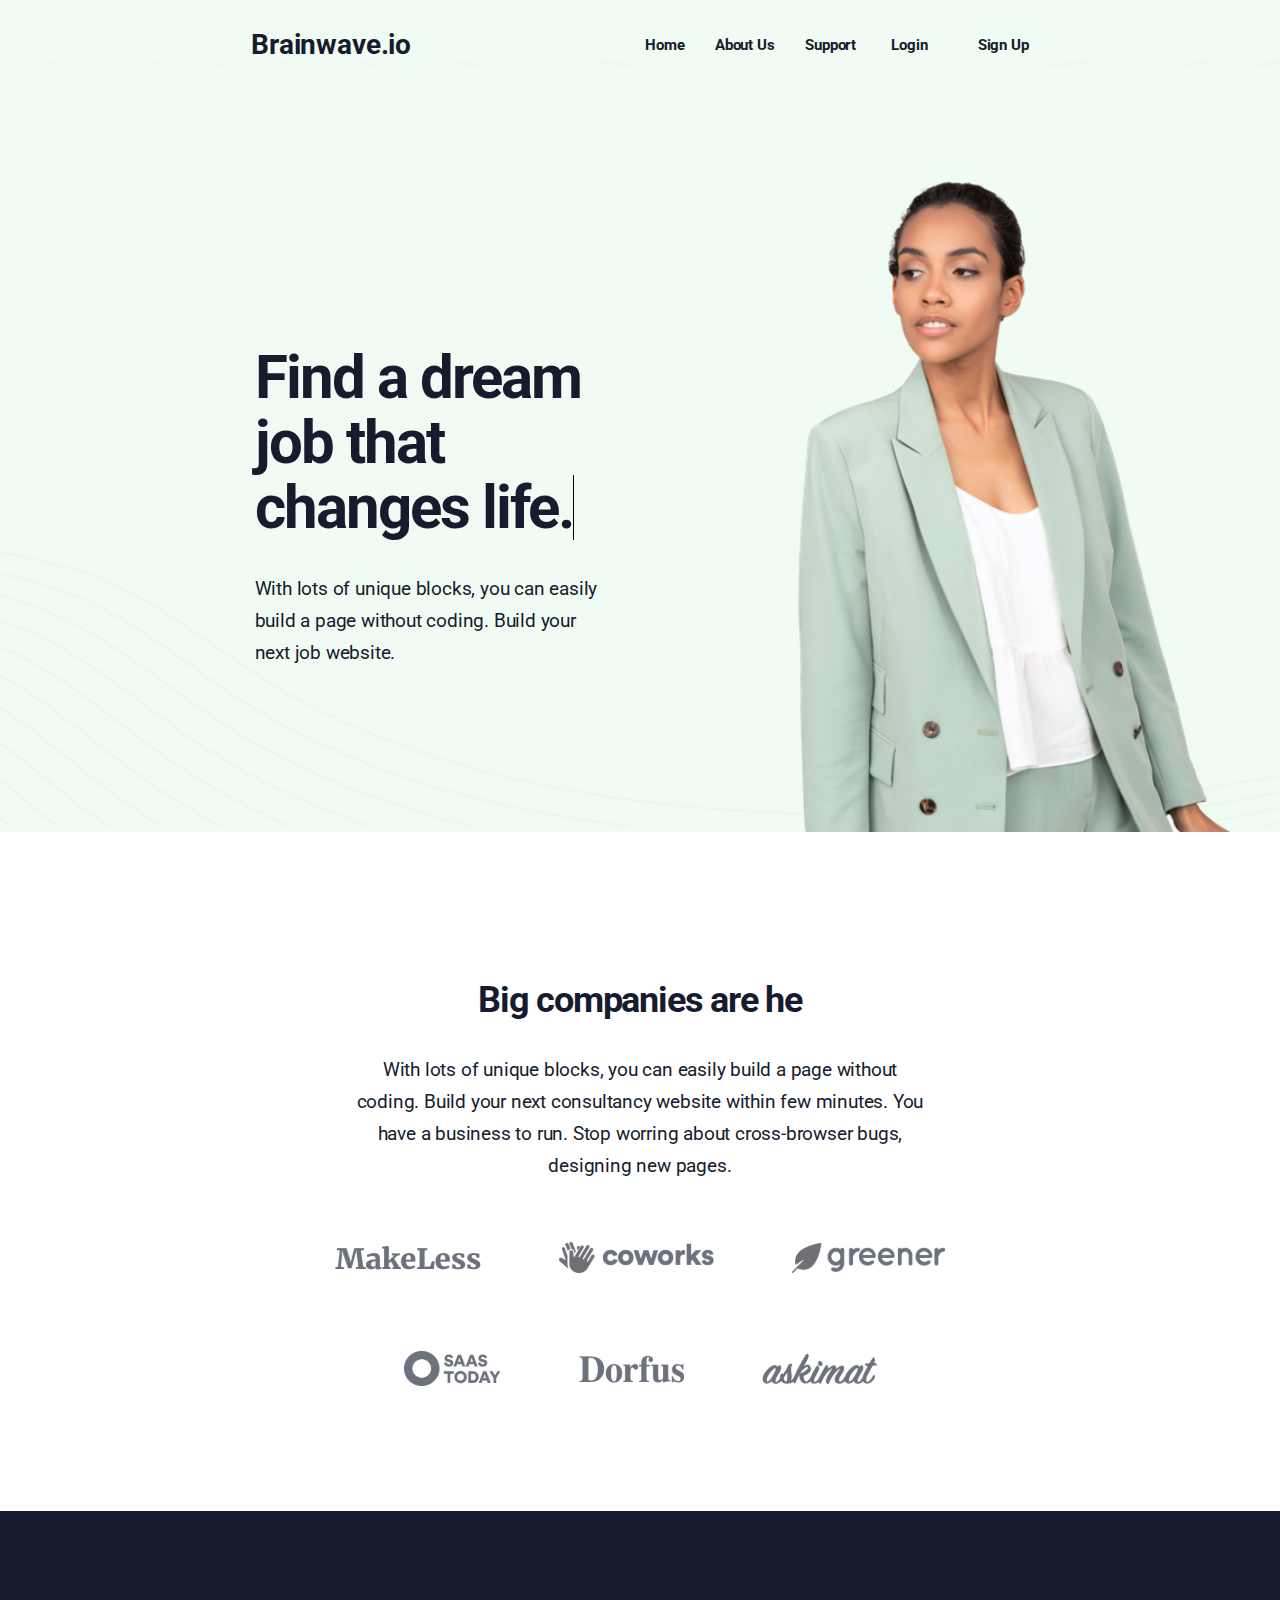
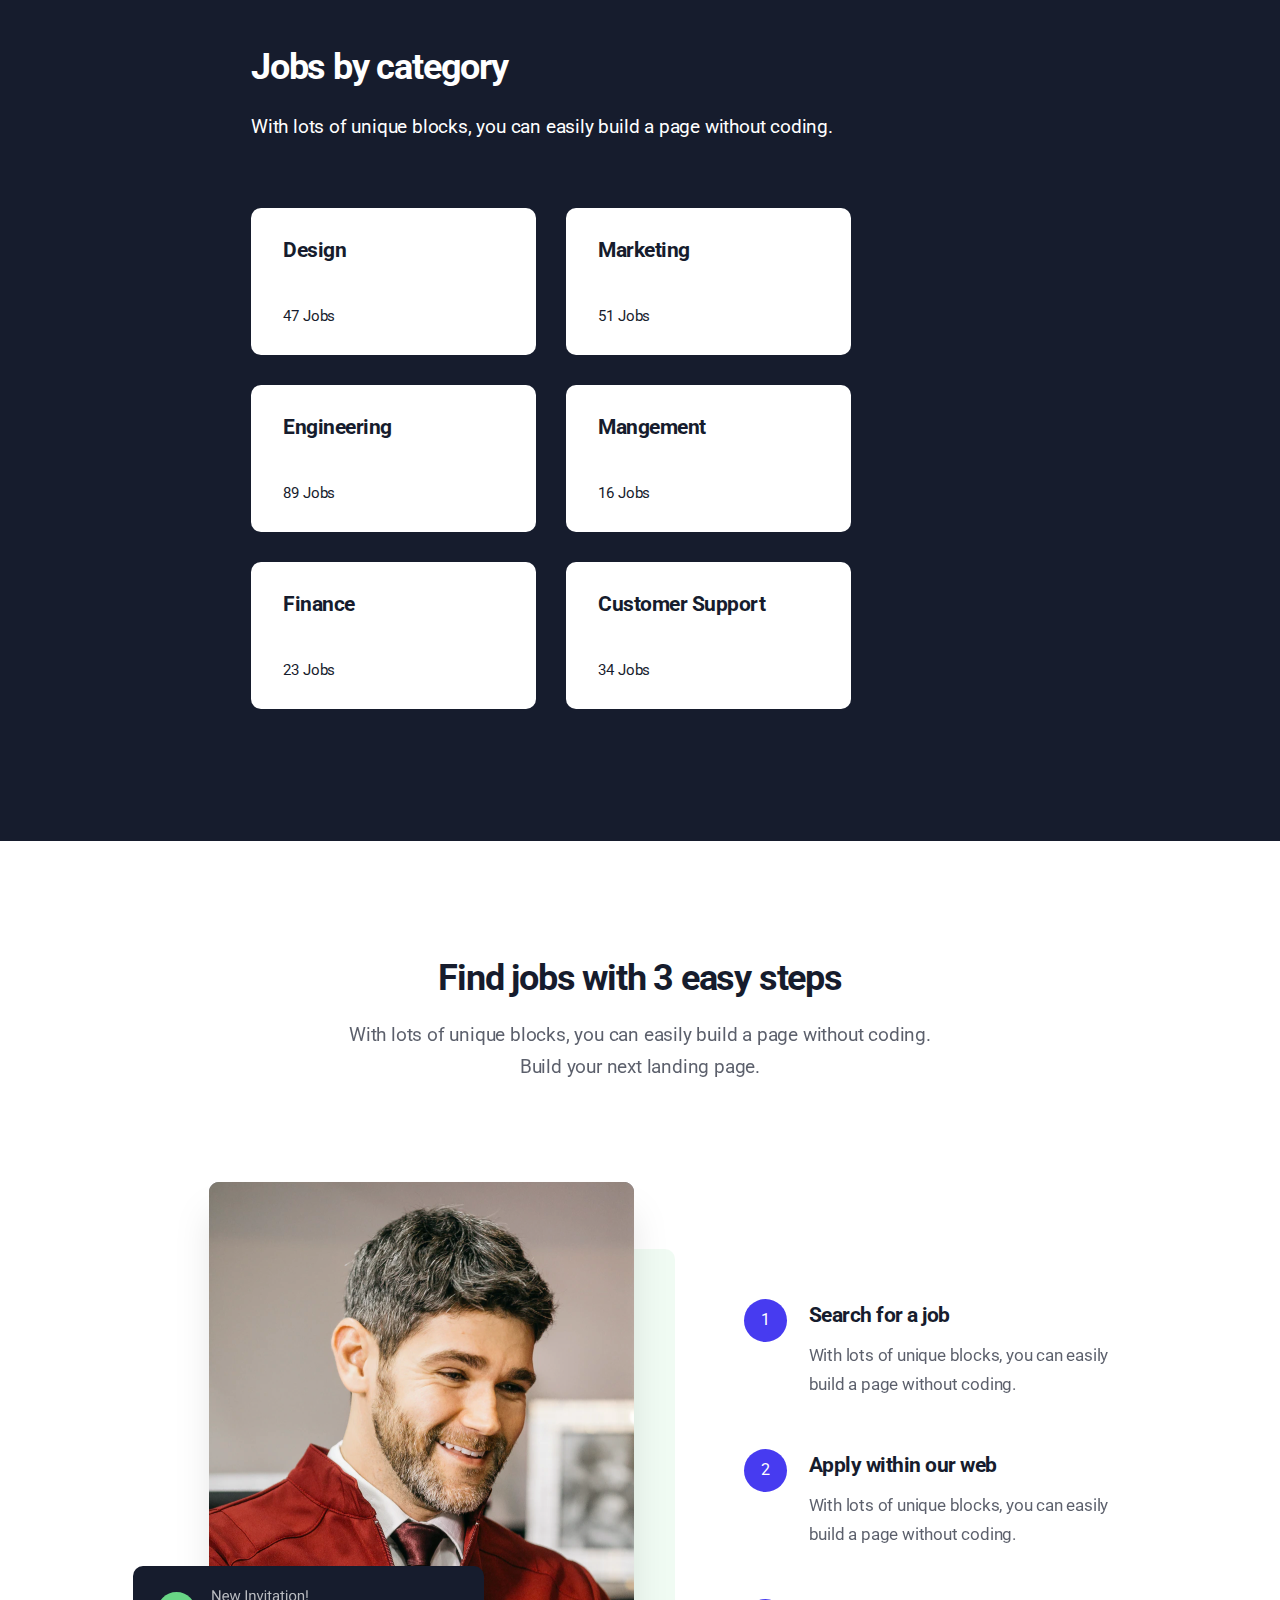
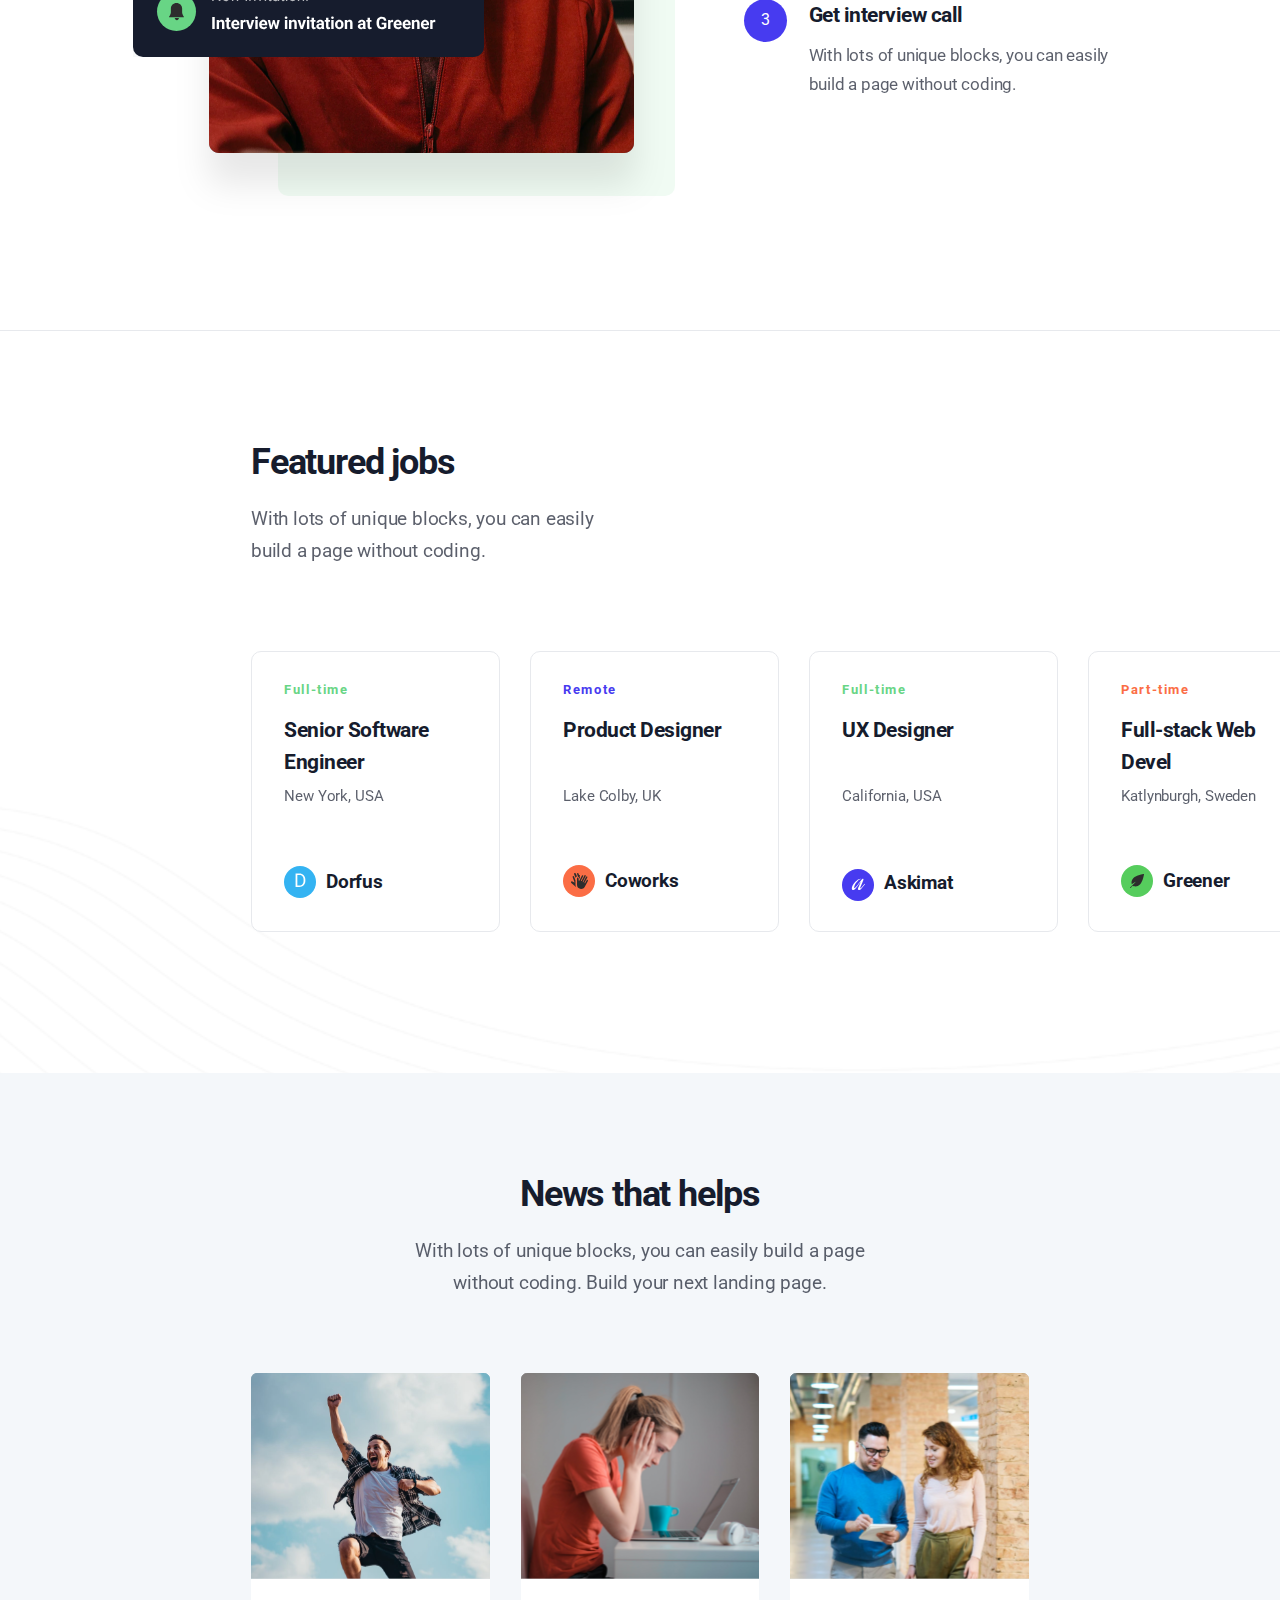
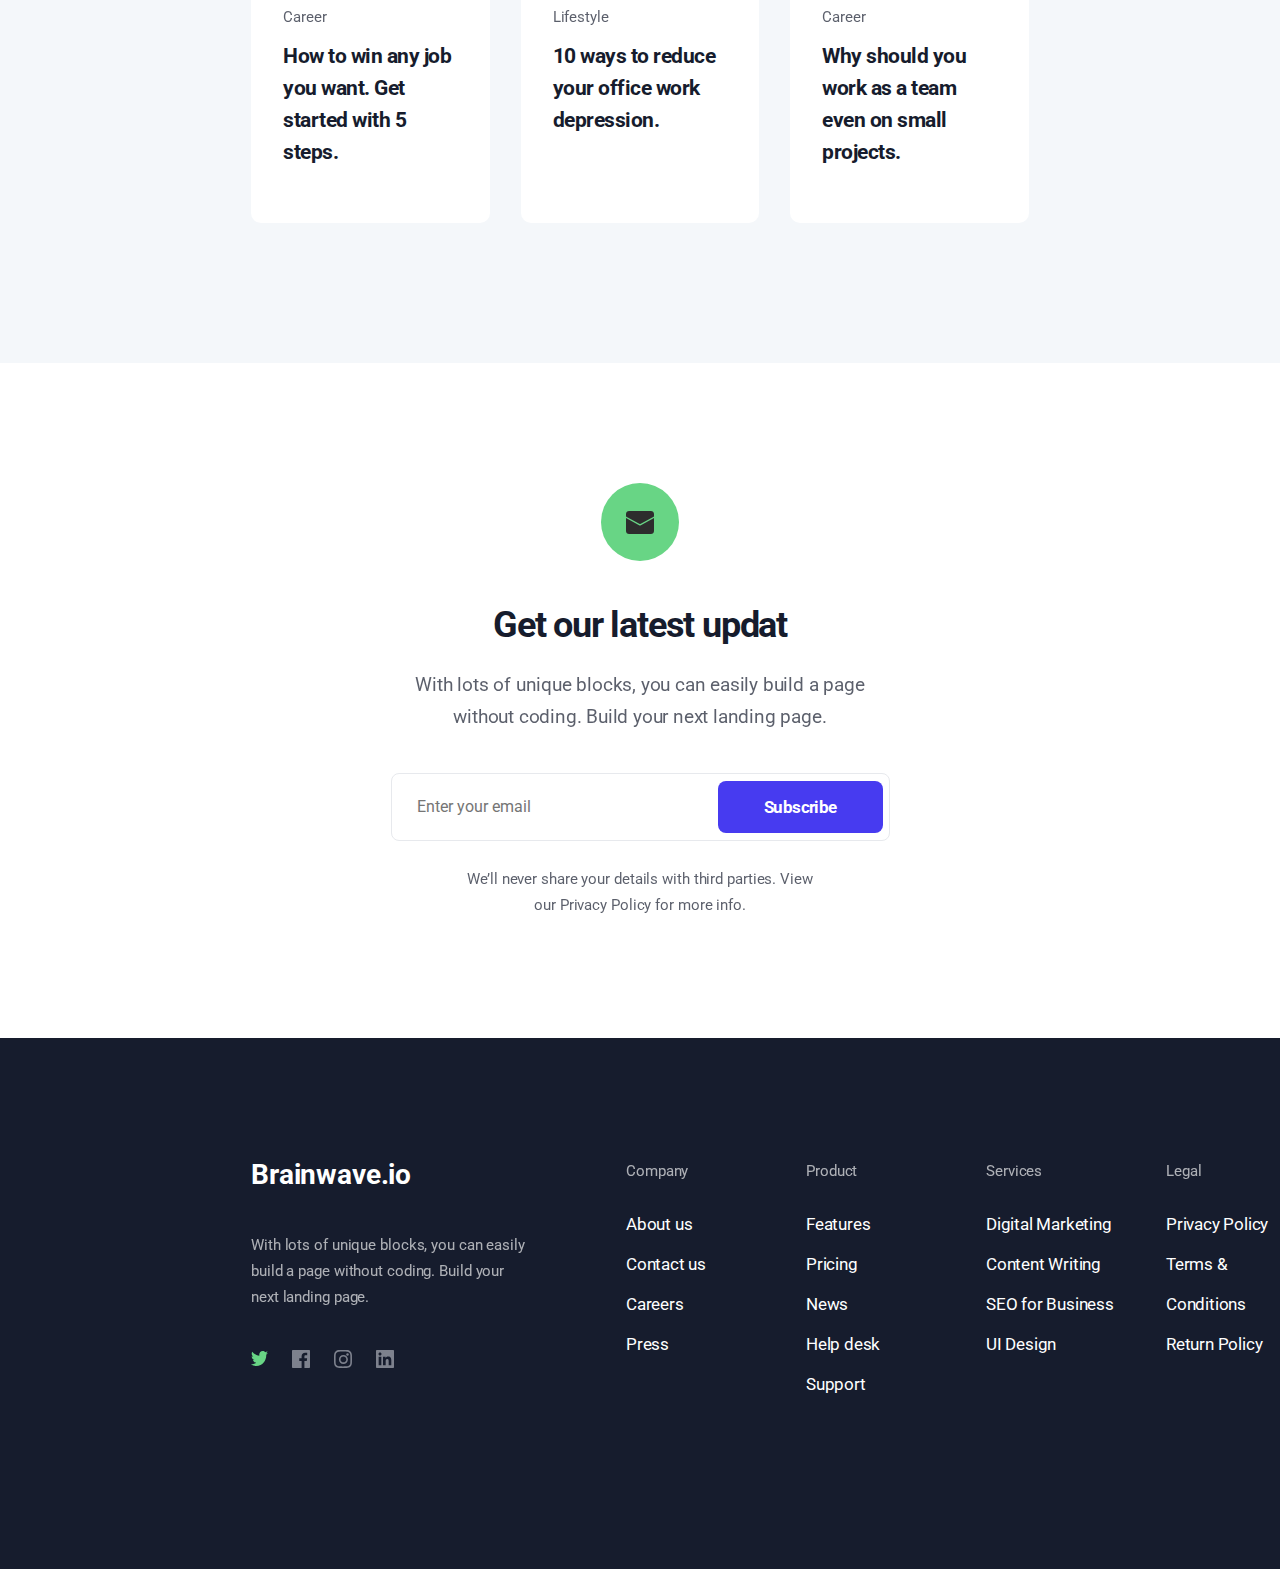
<file: index.html>
<!DOCTYPE html>
<html lang="en">

<head>
    <meta charset="UTF-8">
    <meta name="viewport" content="width=device-width, initial-scale=1.0">
    <title>Brainwave.io</title>
    <link rel="icon" href="https://thumbs.dreamstime.com/b/d-small-people-finding-job-logo-vector-image-152911466.jpg"
        type="image/x-icon">
    <!-- CSS LINKS  -->
    <link rel="stylesheet" href="Asettes/Css/qlobal.css">
    <link rel="stylesheet" href="Asettes/Css/style.css">
</head>

<body>
    <!-- HEADER START -->
    <header class="header container">
        <h1 class="header_logo">
            Brainwave.io
        </h1>
        <nav class="navbar">
            <ul class="navbar_links">
                <li><a href="./index.html">Home</a></li>
                <li><a href="pages/about.html">About Us</a></li>
                <li><a href="pages/support.html">Support</a></li>
            </ul>
            <div class="register">
                <a href="./pages/login.html">Login</a>
                <a href="./pages/signup.html">Sign Up</a>
            </div>
        </nav>
        

    </header>
    <!-- HEADER END -->
    <!-- FIND START -->
    <section>
        <div class="fiand_job_content">
            <div class="job_left">
                <h2 class="job_title">
                    Find a dream job that
                    <br>
                    <span class="animated-text"></span>
                </h2>
                <p class="job_desc">
                    With lots of unique blocks, you can easily build a page without coding. Build your next job website.
                </p>
            </div>
            <div class="job_right">
                <img src="./Asettes/Images/woman.svg" alt="">
            </div>
        </div>
    </section>
    <!-- FIND END -->

    <!-- COMPANIES START -->
    <section>
        <div class="compaines_container">
            <h2 class="compaines_title">
                Big companies are he
            </h2>
            <p class="companies_desc">
                With lots of unique blocks, you can easily build a page without coding. Build your next consultancy
                website within few minutes. You have a business to run. Stop worring about cross-browser bugs, designing
                new pages.
            </p>
            <div class="companies_logos">
                <div class="companies_logo">
                    <img src="Asettes/Images/makles.svg" alt="">
                </div>
                <div class="companies_logo">
                    <img src="Asettes/Images/cowworks.svg" alt="">
                </div>
                <div class="companies_logo">
                    <img src="Asettes/Images/grenner.svg" alt="">
                </div>
                <div class="companies_logo">
                    <img src="Asettes/Images/sass.svg" alt="">
                </div>
                <div class="companies_logo">
                    <img src="Asettes/Images/dofus.svg" alt="">
                </div>
                <div class="companies_logo">
                    <img src="Asettes/Images/askimant.svg" alt="">
                </div>
            </div>
        </div>
    </section>
    <!-- COMPANIES END -->
    <!-- JOBS START -->
    <section class="job_section">
        <div class="container">
            <div class="job_container">
                <div class="job_top">
                    <h2 class="jobs_title">
                        Jobs by category
                    </h2>
                    <p class="jobs_desc">
                        With lots of unique blocks, you can easily build a page without coding.
                    </p>

                </div>
                <div class="job_items">
                    <div class="job_item">
                        <div class="job_name">
                            Design
                        </div>
                        <div class="job_count">
                            47 Jobs
                        </div>
                    </div>
                    <div class="job_item">
                        <div class="job_name">
                            Marketing
                        </div>
                        <div class="job_count">
                            51 Jobs
                        </div>
                    </div>
                    <div class="job_item">
                        <div class="job_name">
                            Engineering
                        </div>
                        <div class="job_count">
                            89 Jobs
                        </div>
                    </div>
                    <div class="job_item">
                        <div class="job_name">
                            Mangement
                        </div>
                        <div class="job_count">
                            16 Jobs
                        </div>
                    </div>
                    <div class="job_item">
                        <div class="job_name">
                            Finance
                        </div>
                        <div class="job_count">
                            23 Jobs
                        </div>
                    </div>
                    <div class="job_item">
                        <div class="job_name">
                            Customer Support
                        </div>
                        <div class="job_count">
                            34 Jobs
                        </div>
                    </div>
                </div>
            </div>
        </div>
    </section>
    <!-- JOBS END -->

    <!-- FIND JOB START -->
    <section>
        <div class="faindjob_top">
            <h2 class="fainjob_title">
                Find jobs with 3 easy steps
            </h2>
            <p class="find_job_desc">
                With lots of unique blocks, you can easily build a page without coding. Build your next landing page.
            </p>
        </div>
        <div class="faind_job_content">
            <div class="jaind_job_left">
                <img src="./Asettes/Images/man.svg" alt="">
            </div>
            <div class="faind_job_right">
                <div class="right_item">
                    <div class="right_count">
                        1
                    </div>
                    <div class="right_item_info">
                        <h4 class="right_item_title">
                            Search for a job
                        </h4>
                        <p class="right_item_desc">
                            With lots of unique blocks, you can easily build a page without coding.
                        </p>
                    </div>
                </div>
                <div class="right_item">
                    <div class="right_count">
                        2
                    </div>
                    <div class="right_item_info">
                        <h4 class="right_item_title">
                            Apply within our web
                        </h4>
                        <p class="right_item_desc">
                            With lots of unique blocks, you can easily build a page without coding.
                        </p>
                    </div>
                </div>
                <div class="right_item">
                    <div class="right_count">
                        3
                    </div>
                    <div class="right_item_info">
                        <h4 class="right_item_title">
                            Get interview call
                        </h4>
                        <p class="right_item_desc">
                            With lots of unique blocks, you can easily build a page without coding.
                        </p>
                    </div>
                </div>
            </div>
        </div>
    </section>
    <!-- FIND JOB END -->

    <!-- FUTURE JOB START -->
    <section class="fruture_job_section">
        <div class="container">
            <div class="fruture_top">
                <h2 class="frutute_title">
                    Featured jobs
                </h2>
                <p class="fruture_desc">
                    With lots of unique blocks, you can easily build a page without coding.
                </p>
            </div>
            <div class="fruture_boxs">
                <div class="fruture_box">
                    <div class="box_time">
                        Full-time
                    </div>
                    <div class="job_name">
                        Senior Software Engineer
                    </div>
                    <p class="job_addres">
                        New York, USA
                    </p>
                    <div class="box_bottom">
                        <img src="./Asettes/Images/dorfus.svg" alt="">
                        Dorfus
                    </div>
                </div>
                <div class="fruture_box">
                    <div class="box_time">
                        Remote
                    </div>
                    <div class="job_name">
                        Product Designer
                    </div>
                    <p class="job_addres">
                        Lake Colby, UK
                    </p>
                    <div class="box_bottom">
                        <img src="./Asettes/Images/coworks.svg" alt="">
                        Coworks
                    </div>
                </div>
                <div class="fruture_box">
                    <div class="box_time">
                        Full-time
                    </div>
                    <div class="job_name">
                        UX Designer
                    </div>
                    <p class="job_addres">
                        California, USA
                    </p>
                    <div class="box_bottom">
                        <img src="./Asettes/Images/askimantIcon.svg" alt="">
                        Askimat
                    </div>
                </div>
                <div class="fruture_box">
                    <div class="box_time">
                        Part-time
                    </div>
                    <div class="job_name">
                        Full-stack Web Devel
                    </div>
                    <p class="job_addres">
                        Katlynburgh, Sweden
                    </p>
                    <div class="box_bottom">
                        <img src="./Asettes/Images/grennerIcon.svg" alt="">
                        Greener
                    </div>
                </div>
            </div>
        </div>
    </section>
    <!-- FUTURE JOB END -->
    <!-- MEWS SECTION START -->
    <section class="news_section">
        <div class="container">
            <div class="news_top">
                <h2 class="news_top_title">
                    News that helps
                </h2>
                <p class="news_desc">
                    With lots of unique blocks, you can easily build a page without coding. Build your next landing
                    page.
                </p>
            </div>
            <div class="news_boxs">
                <div class="news_box">
                    <img src="./Asettes/Images/newsimage1.svg" alt="">
                    <div class="news_box_bottom">
                        <div class="box_bottom_top">
                            Career
                        </div>
                        <div class="box_bottom_desec">
                            How to win any job you want. Get started with 5 steps.
                        </div>
                    </div>
                </div>
                <div class="news_box">
                    <img src="./Asettes/Images/newsimage2.svg" alt="">
                    <div class="news_box_bottom">
                        <div class="box_bottom_top">
                            Lifestyle
                        </div>
                        <div class="box_bottom_desec">
                            10 ways to reduce your office work depression.
                        </div>
                    </div>
                </div>
                <div class="news_box">
                    <img src="./Asettes/Images/cariers.svg" alt="">
                    <div class="news_box_bottom">
                        <div class="box_bottom_top">
                            Career
                        </div>
                        <div class="box_bottom_desec">
                            Why should you work as a team even on small projects.
                        </div>
                    </div>
                </div>
            </div>

        </div>
    </section>
    <!-- MEWS SECTION END -->
    <!-- UPDATES SECTION END -->
    <section>
        <div class="home_bottom_content">
            <div class="massage_div">
                <img src="./Asettes/Images/message.svg" alt="">
            </div>
            <div class="udpdates_title">
                Get our latest updat
            </div>
            <p class="text">
                With lots of unique blocks, you can easily build a page without coding. Build your next landing page.
            </p>
            <div class="subscribe_input">
                <input class="input" type="text" placeholder="Enter your email">
                <button class="sebscribe_btn">Subscribe</button>
            </div>
            <p class="text_two">
                We’ll never share your details with third parties.
                View our Privacy Policy for more info.
            </p>
        </div>
    </section>
    <!-- UPDATES SECTION END -->
<!-- FOOTER START -->
    <footer>
        <div class="container">
            <div class="footer_content">
                    <div class="footer_logo">
                        <div class="footer_logo_title">
                            Brainwave.io
                        </div>
                        <p class="footer_desc">
                            With lots of unique blocks, you can easily build a page without coding. Build your next landing page.
                        </p>
                        <div class="footer_sosials">
                            <div class="footer_social">
                                <img src="./Asettes/Icons/twitter.svg" alt="">
                            </div>
                            <div class="footer_social">
                                <img src="./Asettes/Icons/facebook.svg" alt="">
                            </div>
                            <div class="footer_social">
                                <img src="./Asettes/Icons/isstagram.svg" alt="">
                            </div>
                            <div class="footer_social">
                                <img src="./Asettes/Icons/linkedin.svg" alt="">
                            </div>
                        </div>
                    </div>
                    <div class="footer_right_items">
                        <div>
                            <div class="footer_right_item_title">
                                Company
                            </div>
                            <div class="footer_right_item">
                                About us
                            </div>
                            <div class="footer_right_item">
                                Contact us
                            </div>
                            <div class="footer_right_item">
                                Careers
                            </div>
                            <div class="footer_right_item">
                               Press
                            </div>
                        </div>
                        <div>
                            <div class="footer_right_item_title">
                                Product
                            </div>
                            <div class="footer_right_item">
                                Features
                            </div>
                            <div class="footer_right_item">
                                Pricing
                            </div>
                            <div class="footer_right_item">
                                News
                            </div>
                            <div class="footer_right_item">
                                Help desk
                            </div>
                            <div class="footer_right_item">
                                Support
                            </div>
                        </div>
                        <div>
                            <div class="footer_right_item_title">
                                Services
                            </div>
                            <div class="footer_right_item">
                                Digital Marketing
                            </div>
                            <div class="footer_right_item">
                                Content Writing
                            </div>
                            <div class="footer_right_item">
                                SEO for Business
                            </div>
                            <div class="footer_right_item">
                                UI Design
                            </div>
                        </div>
                        <div>
                            <div class="footer_right_item_title">
                                Legal
                            </div>
                            <div class="footer_right_item">
                                Privacy Policy
                            </div>
                            <div class="footer_right_item">
                                Terms & Conditions
                            </div>
                            <div class="footer_right_item">
                                Return Policy
                            </div>
                           
                        </div>
                    </div>
            </div>
        </div>

    </footer>
<!-- FOOTER END -->


</body>

</html>
</file>
<file: Asettes/Css/style.css>
.container {
  padding: 0 251px;
  margin: 0 auto;
  max-width: 1440px;
}

/* HEADER START */
.header {
  top: 0;
  display: flex;
  align-items: center;
  gap: 234px;
  padding-top: 28px;
  background: var(--homeBgColor);
}
.navbar {
  width: 100%;
  display: flex;
  align-items: center;
  justify-content: space-between;
}
.navbar_links {
  display: flex;
  align-items: center;
  gap: 30px;
}
.header_logo {
  /* font-family: Rubik; */
  font-size: 28px;
  font-weight: 700;
  line-height: 33.18px;
  letter-spacing: -0.15555556118488312px;
  text-align: left;
  color: var(--mainBlack);
}
.navbar_links a {
  font-size: 15px;
  font-weight: 700;
  line-height: 26px;
  letter-spacing: -0.10000000149011612px;
  text-align: center;
  color: var(--mainBlack);
  transition: all .3s ease-in-out;
}
.navbar_links a:hover{
  color: var(--activeColor);
}
.register {
  display: flex;
  gap: 50px;
}
.register a {
  font-size: 15px;
  font-weight: 700;
  line-height: 26px;
  letter-spacing: -0.10000000149011612px;
  text-align: right;
  color: var(--mainBlack);
  transition: all .3s ease-in-out;
}
.register a:hover{
  color: var(--activeColor);
}
/* HEADER END */
/* FIND START*/
.fiand_job_content {
  display: flex;
  align-items: center;
  justify-content: center;
  gap: 23px;
  padding-top: 120px;
  background-color: var(--homeBgColor);
  background-image: url("../Images/bacgorund.svg");
  background-position: center;
  padding-left: 251px;
}
.job_left {
  width: 518px;
}
.job_title {
  width: 100%;
  max-width: 348px;
  font-size: 60px;
  font-weight: 700;
  line-height: 65px;
  letter-spacing: -2px;
  text-align: left;
  color: var(--mainBlack);
  margin-bottom: 21px;
}
.animated-text::after {
  content: "changes life.";
  animation: typing 2s steps(10) forwards,
    deleting 2s steps(10) 2s forwards infinite;
  white-space: nowrap;
  overflow: hidden;
  display: inline-block;
  border-right: 1px solid black; /* Yazı effekti üçün xətt */
  box-sizing: border-box;
  padding-top: -5px;
}
@keyframes typing {
  0%,
  50% {
    width: 0;
  }
  60%,
  100% {
    width: 100%;
  }
}

/* Xəttin yanıb sönməsi */
@keyframes blink {
  from {
    border-color: transparent;
  }
  to {
    border-color: black;
  }
}
@keyframes typing {
  from {
    width: 0;
  }
  to {
    width: 100%;
  }
}

/* Geri silmə effekti */
@keyframes deleting {
  from {
    width: 100%;
  }
  to {
    width: 0;
  }
}
.job_desc {
  max-width: 348px;
  font-size: 19px;
  font-weight: 400;
  line-height: 32px;
  letter-spacing: -0.20000000298023224px;
  text-align: left;
  color: var(--mainBlack);
}
/* FIND END*/

/* COMPANIES START */
.compaines_container {
  display: flex;
  flex-direction: column;
  align-items: center;
  justify-content: center;
  margin-top: 144px;
}
.compaines_title {
  font-size: 36px;
  font-weight: 700;
  line-height: 48px;
  letter-spacing: -1.2000000476837158px;
  text-align: center;
  color: var(--mainBlack);
  margin-bottom: 30px;
}
.companies_desc {
  width: 45%;
  font-size: 19px;
  font-weight: 400;
  line-height: 32px;
  letter-spacing: -0.20000000298023224px;
  text-align: center;
  color: var(--mainBlack);
  margin-bottom: 60px;
}
.companies_logos {
  width: 60%;
  display: flex;
  flex-wrap: wrap;
  align-items: center;
  justify-content: center;
  gap: 78px;
}
/* COMPANIES END */

/*  JOBS START */
.job_section {
  margin-top: 125px;
  background: var(--mainBlack);
  padding: 132px 0;
}
.jobs_title {
  color: var(--white);
  font-size: 36px;
  font-weight: 700;
  line-height: 48px;
  letter-spacing: -1.2000000476837158px;
  text-align: left;
  margin-bottom: 20px;
}
.jobs_desc {
  color: var(--white);
  font-size: 19px;
  font-weight: 400;
  line-height: 32px;
  letter-spacing: -0.20000000298023224px;
  text-align: left;
  margin-bottom: 65px;
}
.job_items {
  display: flex;
  align-items: center;
  flex-wrap: wrap;
  gap: 30px;
}
.job_item {
  padding: 26px 32px;
  width: 285px;
  background-color: var(--white);
  border-radius: 10px;
  color: var(--mainBlack);
  transition: all 0.3s ease-in-out;
  cursor: pointer;
}
.job_item:hover {
  background-color: var(--blueColor);
  color: var(--white);
}
.job_name {
  font-size: 21px;
  font-weight: 700;
  line-height: 32px;
  letter-spacing: -0.5px;
  text-align: left;
}
.job_count {
  font-size: 15px;
  font-weight: 400;
  line-height: 26px;
  letter-spacing: -0.10000000149011612px;
  text-align: left;
}
/*  JOBS END */

/* FIND JOB START */
.faind_job_content {
  display: flex;
  align-items: center;
  justify-content: center;
  gap: 69px;
  border-bottom: 1px solid rgba(231, 233, 237, 1);
  padding-bottom: 112px;
}
.faindjob_top {
  display: flex;
  align-items: center;
  justify-content: center;
  flex-direction: column;
  margin-top: 113px;
}
.fainjob_title {
  color: var(--mainBlack);
  font-size: 36px;
  font-weight: 700;
  line-height: 48px;
  letter-spacing: -1.2000000476837158px;
  text-align: center;
  margin-bottom: 17px;
}
.find_job_desc {
  max-width: 596px;
  color: var(--mainBlack);
  font-size: 19px;
  font-weight: 400;
  line-height: 32px;
  letter-spacing: -0.20000000298023224px;
  text-align: center;
  margin-bottom: 96px;
  opacity: 70%;
}
.faind_job_right {
  display: flex;
  flex-direction: column;
  gap: 50px;
}
.right_item {
  display: flex;
  gap: 22px;
}
.right_count {
  width: 43px;
  height: 43px;
  display: flex;
  align-items: center;
  justify-content: center;
  background-color: var(--blueColor);
  color: var(--white);
  border-radius: 50px;
}
.right_item_title {
  font-size: 21px;
  font-weight: 700;
  line-height: 32px;
  letter-spacing: -0.5px;
  text-align: left;
  color: var(--mainBlack);
  margin-bottom: 10px;
}
.right_item_desc {
  width: 339px;
  font-size: 17px;
  font-weight: 400;
  line-height: 29px;
  letter-spacing: -0.20000000298023224px;
  text-align: left;
  color: var(--mainBlack);
  opacity: 70%;
}
.jaind_job_left {
  animation: bounce 4.5s ease-in-out infinite;
}
@keyframes bounce {
  0% {
    transform: translateY(0);
  }
  50% {
    transform: translateY(-50px);
  }
  100% {
    transform: translateY(0);
  }
}
/* FIND JOB END */

/* FTUTURE JOB START */
.fruture_job_section {
  background-image: url("../Images/bacgorund.svg");
  background-position: center;
  padding-bottom: 141px;
  padding-top: 107px;
}
.frutute_title {
  font-size: 36px;
  font-weight: 700;
  line-height: 48px;
  letter-spacing: -1.2000000476837158px;
  text-align: left;
  color: var(--mainBlack);
  margin-bottom: 17px;
}
.fruture_desc {
  width: 353px;
  font-size: 19px;
  font-weight: 400;
  line-height: 32px;
  letter-spacing: -0.20000000298023224px;
  text-align: left;
  color: var(--mainBlack);
  opacity: 70%;
  margin-bottom: 84px;
}
.fruture_boxs {
  display: flex;
  gap: 30px;
}
.fruture_box {
  border: 1px solid rgba(231, 233, 237, 1);
  padding: 30px 32px;
  border-radius: 10px;
  cursor: pointer;
  background-color: var(--white);
  transition: all 0.3s ease;
}
.fruture_box:hover {
  box-shadow: rgba(0, 0, 0, 0.35) 0px 5px 15px;
}
.box_time {
  color: var(--greenColor);
  font-size: 13px;
  font-weight: 700;
  line-height: 15.23px;
  letter-spacing: 1.625px;
  text-align: left;
  margin-bottom: 17px;
}
.fruture_box:nth-child(2) .box_time {
  color: var(--blueColor);
}

.fruture_box:nth-child(4) .box_time {
  color: var(--activeColor);
}

.job_name {
  width: 183px;
  height: 64px;
  color: var(--mainBlack);
  font-size: 21px;
  font-weight: 700;
  line-height: 32px;
  letter-spacing: -0.5px;
  text-align: left;
  margin-bottom: 5px;
}
.job_addres {
  color: var(--mainBlack);
  font-size: 15px;
  font-weight: 400;
  line-height: 26px;
  letter-spacing: -0.10000000149011612px;
  text-align: left;
  opacity: 70%;
  padding-bottom: 56px;
}
.box_bottom {
  display: flex;
  align-items: center;
  gap: 10px;
  color: var(--mainBlack);
  font-size: 19px;
  font-weight: 700;
  line-height: 32px;
  letter-spacing: -0.20000000298023224px;
  text-align: left;
}
/* FTUTURE JOB END */

/* MEWS SECTION START */
.news_section {
  padding: 97px 0px 140px;
  background-color: var(--lightGrey);
}
.news_top {
  display: flex;
  align-items: center;
  justify-content: center;
  flex-direction: column;
}
.news_top_title {
  font-size: 36px;
  font-weight: 700;
  line-height: 48px;
  letter-spacing: -1.2000000476837158px;
  text-align: center;
  color: var(--mainBlack);
  padding-bottom: 17px;
}
.news_desc {
  width: 503px;
  font-size: 19px;
  font-weight: 400;
  line-height: 32px;
  letter-spacing: -0.20000000298023224px;
  text-align: center;
  color: var(--mainBlack);
  margin-bottom: 74px;
  opacity: 70%;
}
.news_boxs {
  display: flex;
  align-items: center;
  gap: 31px;
}
.news_box {
  height: 450px;
  width: 350px;
  background-color: var(--white);
  border-radius: 10px;
  transition: all 0.3s ease;
  cursor: pointer;
}
.news_box:hover {
  box-shadow: rgba(0, 0, 0, 0.35) 0px 5px 15px;
}
.news_box_bottom {
  padding: 25px 32px;
}
.box_bottom_top {
  font-size: 15px;
  font-weight: 400;
  line-height: 26px;
  letter-spacing: -0.10000000149011612px;
  text-align: left;
  color: var(--mainBlack);
  opacity: 70%;
  padding-bottom: 10px;
}
.box_bottom_desec {
  font-size: 21px;
  font-weight: 700;
  line-height: 32px;
  letter-spacing: -0.5px;
  text-align: left;
  color: var(--mainBlack);
}
/* MEWS SECTION END */
/* UPDATES SECTION START */
.home_bottom_content {
  display: flex;
  flex-direction: column;
  align-items: center;
  justify-content: center;
  padding: 120px 0;
}
.massage_div {
  margin-bottom: 40px;
}
.udpdates_title {
  color: var(--mainBlack);
  font-size: 36px;
  font-weight: 700;
  line-height: 48px;
  letter-spacing: -1.2000000476837158px;
  text-align: center;
  margin-bottom: 20px;
}
.text {
  width: 502px;
  color: var(--mainBlack);
  font-size: 19px;
  font-weight: 400;
  line-height: 32px;
  letter-spacing: -0.20000000298023224px;
  text-align: center;
  margin-bottom: 40px;
  opacity: 70%;
}
.subscribe_input {
  display: flex;
  align-items: center;
  justify-content: space-between;
  gap: 5px;
  width: 499px;
  padding: 7px 6px;
  width: 499px;
  /* height: 64px; */
  border-radius: 8px;
  border: 1px solid rgba(231, 233, 237, 1);
  margin-bottom: 25px;
}
.input {
  width: 300px;
  margin-left: 19px;
}
.sebscribe_btn {
  width: 166px;
  background-color: var(--blueColor);
  color: var(--white);
  font-size: 17px;
  font-weight: 700;
  line-height: 32px;
  letter-spacing: -0.6000000238418579px;
  text-align: center;
  padding-top: 10px;
  padding-bottom: 10px;
  border-radius: 8px;
  cursor: pointer;
}
.text_two {
  width: 365px;
  color: var(--mainBlack);
  font-size: 15px;
  font-weight: 400;
  line-height: 26px;
  letter-spacing: -0.10000000149011612px;
  text-align: center;
  opacity: 70%;
}
/* UPDATES SECTION END */

/* FOOTER START  */
footer {
  padding: 120px 0 165px;
  background-color: var(--mainBlack);
}
.footer_content {
  display: flex;
  gap: 101px;
}
.footer_logo {
  display: flex;
  flex-direction: column;
  gap: 40px;
}
.footer_logo_title {
  color: var(--white);
  font-size: 28px;
  font-weight: 700;
  line-height: 33.18px;
  letter-spacing: -0.15555556118488312px;
  text-align: left;
}
.footer_desc {
  width: 274px;
  color: var(--white);
  font-size: 15px;
  font-weight: 400;
  line-height: 26px;
  letter-spacing: -0.10000000149011612px;
  text-align: left;
  opacity: 65%;
}
.footer_sosials {
  display: flex;
  align-items: center;
  gap: 24px;
}
.footer_right_items {
  display: flex;
  gap: 50px;
}
.footer_right_item_title {
  color: var(--white);
  font-size: 15px;
  font-weight: 400;
  line-height: 26px;
  letter-spacing: -0.10000000149011612px;
  text-align: left;
  opacity: 65%;
  padding-bottom: 20px;
}
.footer_right_item {
  width: 130px;
  color: var(--white);
  font-size: 17px;
  font-weight: 400;
  line-height: 40px;
  letter-spacing: -0.20000000298023224px;
  text-align: left;
}
/* FOOTER END  */
</file>
<file: Asettes/Css/qlobal.css>
@import url("../Css/fonts.css");
@import url("../Css/reset.css");
@import url("../Css/variables.css");
</file>
